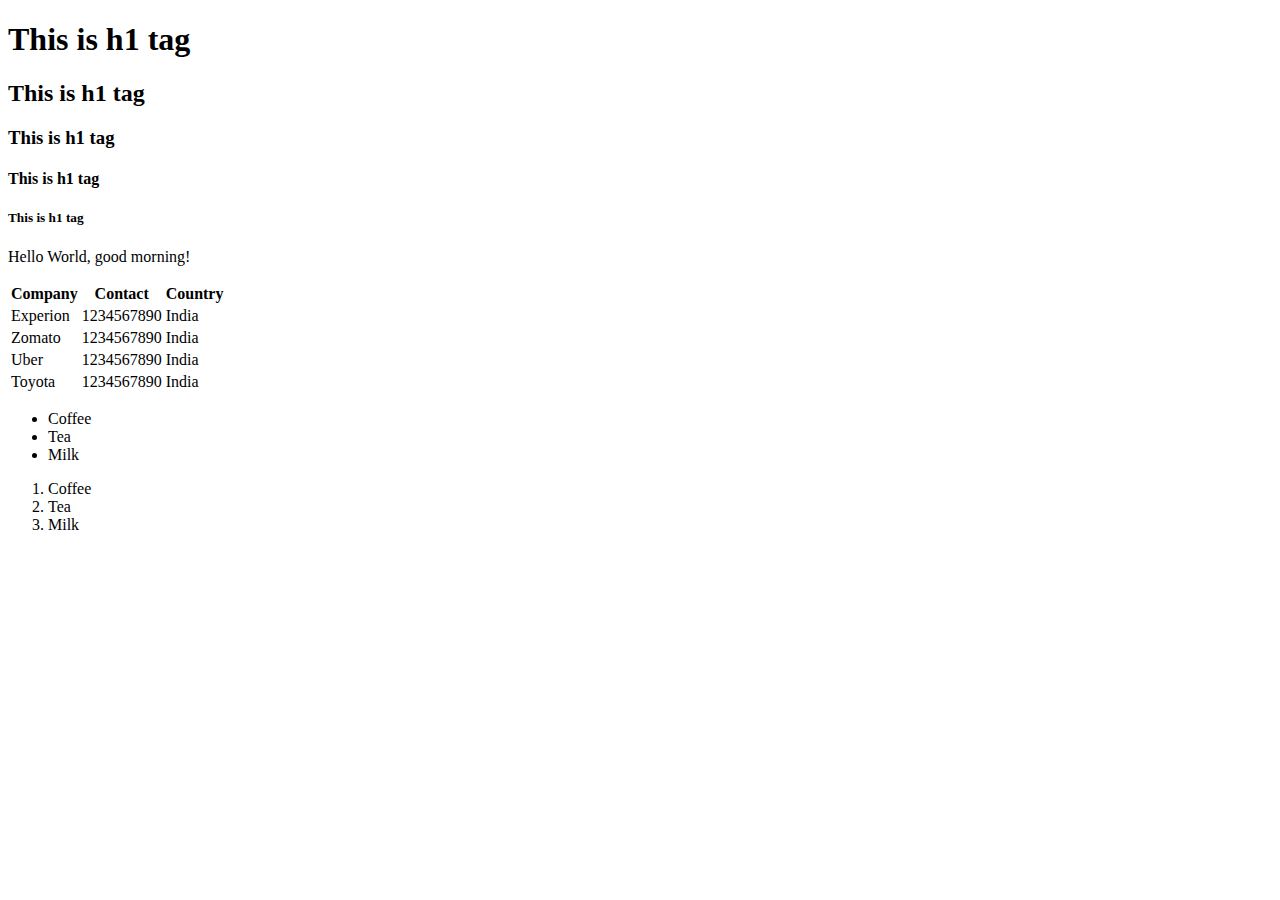
<file: index.html>
<!DOCTYPE html>
<html lang="en">
<head>
    <meta charset="UTF-8">
    <meta name="viewport" content="width=device-width, initial-scale=1.0">
    <title>My First Page</title>
</head>
<body>
    <h1>This is h1 tag</h1>
    <h2>This is h1 tag</h2>
    <h3>This is h1 tag</h3>
    <h4>This is h1 tag</h4>
    <h5>This is h1 tag</h5>
    <p>Hello World, good morning!</p>
    <table>
        <tr>
            <th>Company</th>
            <th>Contact</th>
            <th>Country</th>
        </tr>
        
        <tr>
            <td>Experion</td>
            <td>1234567890</td>
            <td>India</td>
        </tr>
        <tr>
            <td>Zomato</td>
            <td>1234567890</td>
            <td>India</td>
        </tr>
        <tr>
            <td>Uber</td>
            <td>1234567890</td>
            <td>India</td>
        </tr>
        <tr>
            <td>Toyota</td>
            <td>1234567890</td>
            <td>India</td>
        </tr>
    </table>
    <ul>
        <li>Coffee</li>
        <li>Tea</li>
        <li>Milk</li>
    </ul>
    <ol>
        <li>Coffee</li>
        <li>Tea</li>
        <li>Milk</li>
    </ol>
</body>
</html>
</file>
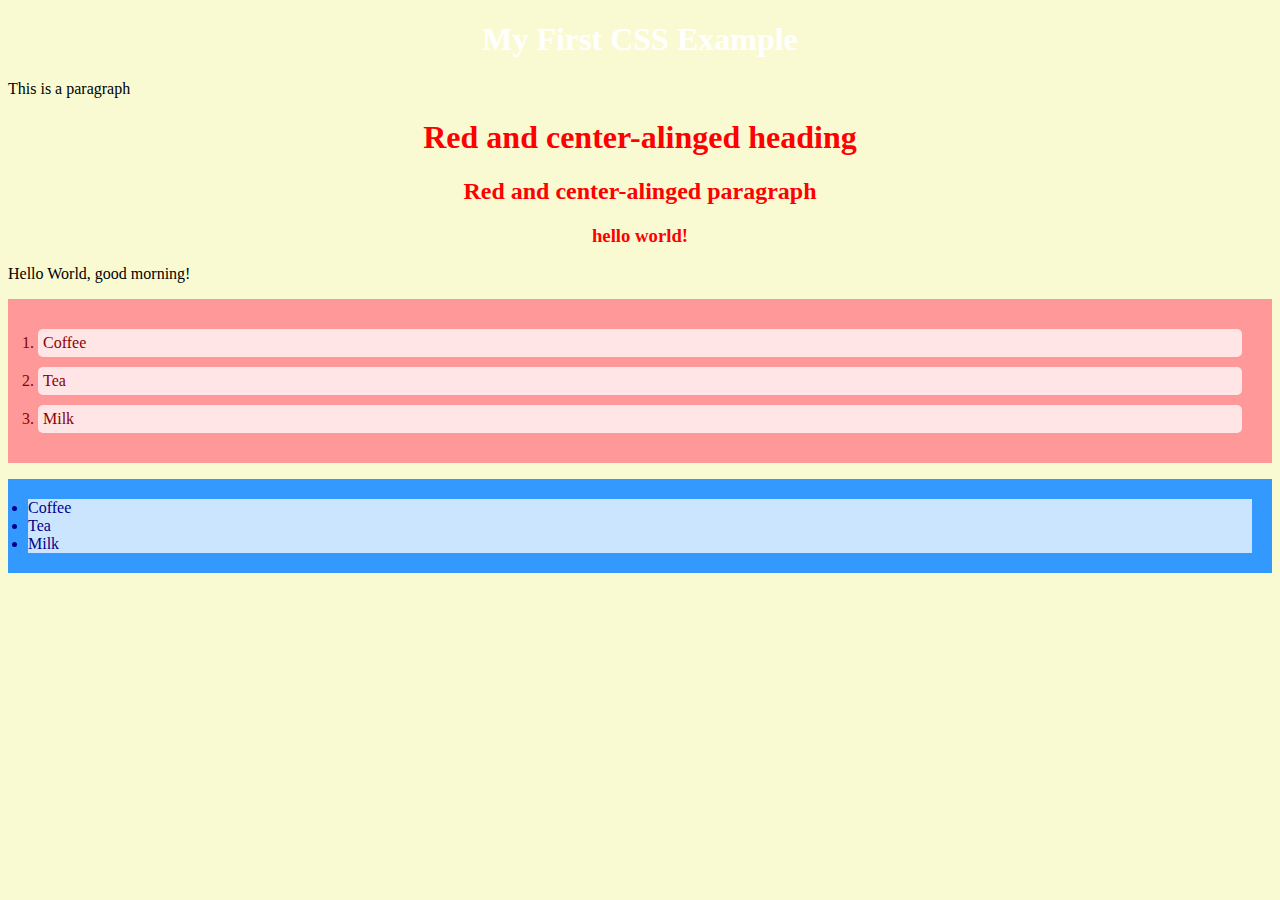
<file: CSS.html>
<!DOCTYPE html>
<html lang="en">
  <head>
    <meta charset="UTF-8" />
    <meta name="viewport" content="width=device-width, initial-scale=1.0" />
    <title>My First Page</title>
    <link rel="stylesheet" href="style.css">
  </head>
  <body>
    <div class="h-container">
      <h1>My First CSS Example</h1>
    </div>
      <p>This is a paragraph</p>
      <div class="start">
      <h1>Red and center-alinged heading </h1>
      <h2>Red and center-alinged paragraph</h2>
      <h3>hello world!</h3>
      </div>

    <div id="ptag">
      <p id="hello">Hello World, good morning!</p>
    </div>
    
    <div>
        <ol>
          <li>Coffee</li>
          <li>Tea</li>
          <li>Milk</li>
        </ol>
      </div>

    <div>
      <ul>
        <div class="unordered">
        <li>Coffee</li>
        <li>Tea</li>
        <li>Milk</li>
        </div>
      </ul>
    </div>
    
  </body>
</html>
</file>
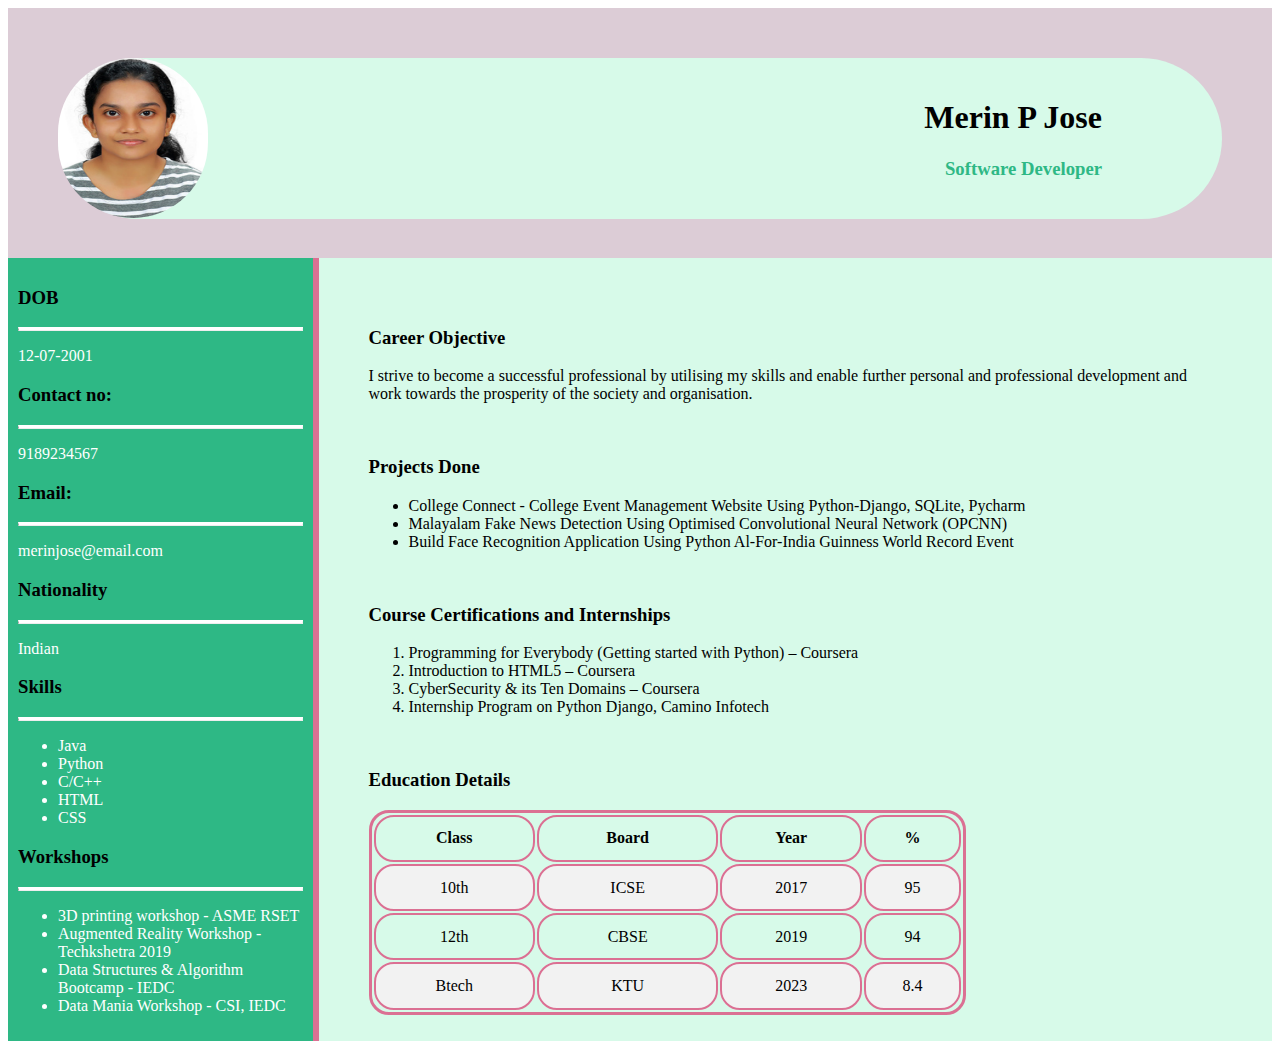
<file: Resume.html>
<!DOCTYPE html>
<html lang="en">
  <head>
    <meta charset="UTF-8" />
    <meta name="viewport" content="width=device-width, initial-scale=1.0" />
    <link rel="stylesheet" href="styling.css" />
    <title>My Resume</title>
  </head>
  <body>
    <div class="start">
        <div class="pic">
            <img src="pic.png" alt="profile picture" width="150px" height="160px" align="left"/>
            </div>
        <div class="text">
            <h1 style="color:black">Merin P Jose</h1>
            <h3>Software Developer</h3>
        </div>
    </div>
    <div class="main">
      <div class="lhs">
        
        <h3>DOB</h3><hr>
        <p>12-07-2001</p>
        <h3>Contact no:</h3><hr>
        <p>9189234567</p>
        <h3>Email:</h3><hr>
        <p>merinjose@email.com</p>
        <h3>Nationality</h3><hr>
        <p>Indian</p>

        <h3>Skills</h3><hr>
        <ul>
          <li>Java</li>
          <li>Python</li>
          <li>C/C++</li>
          <li>HTML</li>
          <li>CSS</li>
        </ul>
        <h3>Workshops</h3><hr>
        <ul>
        <li>3D printing workshop - ASME RSET</li>
        <li>Augmented Reality Workshop - Techkshetra 2019</li>
        <li>Data Structures & Algorithm Bootcamp - IEDC</li>
        <li>Data Mania Workshop - CSI, IEDC</li>
        </ul>
      </div>

      <div class="rhs">
        <h3>Career Objective</h3>
        <p style="color:black">
            I strive to become a successful professional by utilising my skills and
            enable further personal and professional development and
            work towards the prosperity of the society and organisation.
        </p><br>
        <h3>Projects Done</h3>
        <p>
            <ul>
        <li>College Connect - College Event Management Website Using Python-Django, SQLite, Pycharm</li>
        <li>Malayalam Fake News Detection Using Optimised Convolutional Neural Network (OPCNN)</li>
        <li>Build Face Recognition Application Using Python Al-For-India Guinness World Record Event</li>

        </ul><br>
        <h3>Course Certifications and Internships</h3>
        <ol>
        <li>Programming for Everybody (Getting started with Python) – Coursera</li>
        <li>Introduction to HTML5 – Coursera</li>
        <li>CyberSecurity & its Ten Domains – Coursera</li>
        <li>Internship Program on Python Django, Camino Infotech</li>
        </ol><br>


        </p>
        <h3>Education Details</h3>
        <table style="width: 70%; height: 30%">
          <tr>
            <th>Class</th>
            <th>Board</th>
            <th>Year</th>
            <th>%</th>
          </tr>

          <tr>
            <td>10th</td>
            <td>ICSE</td>
            <td>2017</td>
            <td>95</td>
          </tr>
          <tr>
            <td>12th</td>
            <td>CBSE</td>
            <td>2019</td>
            <td>94</td>
          </tr>
          <tr>
            <td>Btech</td>
            <td>KTU</td>
            <td>2023</td>
            <td>8.4</td>
          </tr>
        </table>
      </div>
    </div>
  </body>
</html>
</file>
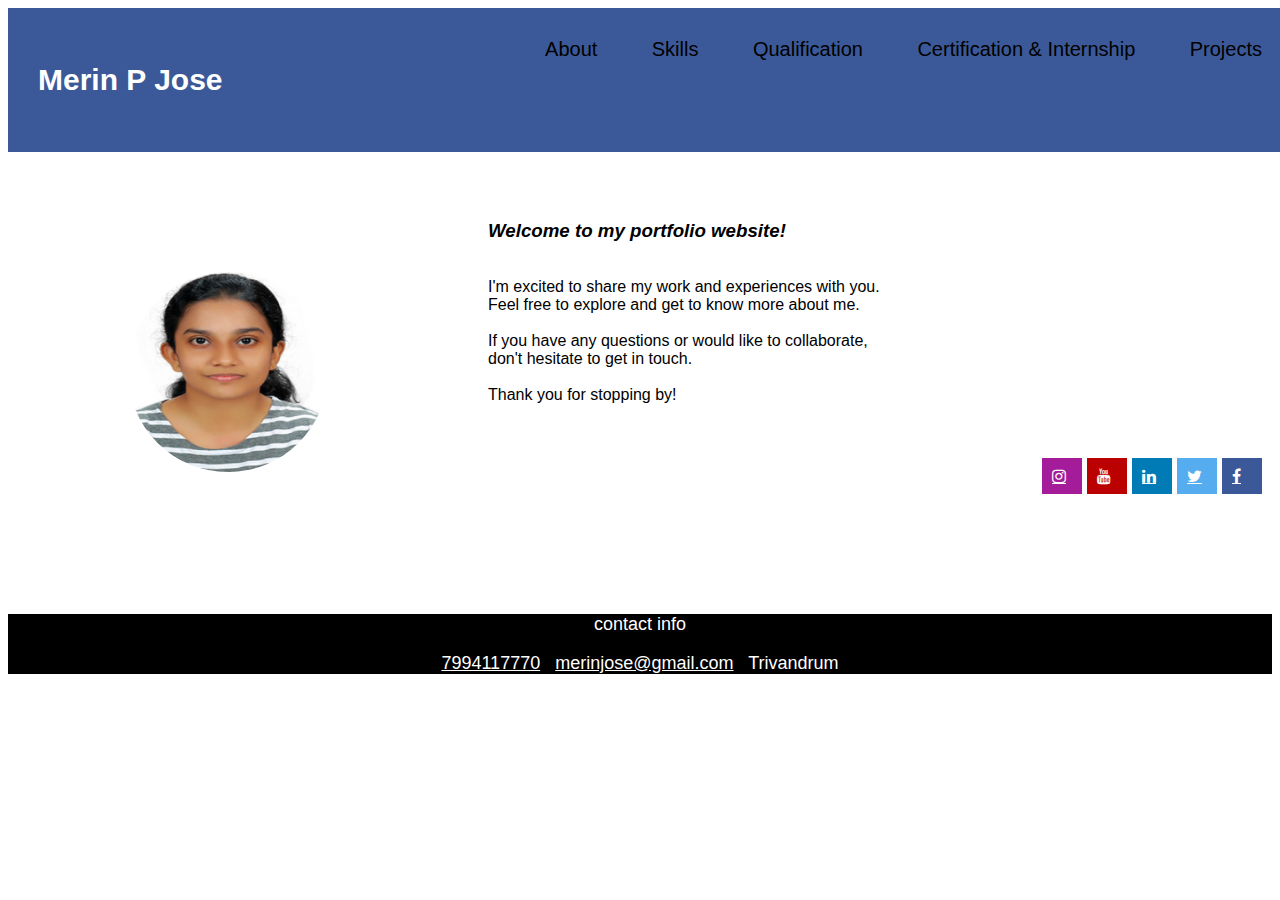
<file: portfolio/main.html>
<!DOCTYPE html>
<html lang="en">
<head>
    <meta charset="UTF-8">
    <meta name="viewport" content="width=device-width, initial-scale=1.0">
    <title>Portfolio Website</title>
    <link rel="stylesheet" href="profile.css">
</head>
<body>
    <header><h2 style="color:white">Merin P Jose</a></h2>
    <nav class="navbar">
    <a href="About.html">About</a>
    <a href="Skills.html">Skills</a>
    <a href="Qualifications.html">Qualification</a>
    <a href="Internships.html">Certification & Internship</a>
    <a href="Projects.html">Projects</a>
    </nav>  
    </header>
    
    <div class="home">
        <div class="home1">
        <img src="pic.png" width="200" height="200"> 
        </section>
        </div>
        <div class="home2">
        <p>
        <br><h3><i>Welcome to my portfolio website!</i></h3><br>
        I'm excited to share my work and experiences with you. <br>
        Feel free to explore and get to know more about me.<br><br>
        If you have any questions or would like to collaborate, <br>don't hesitate to get in touch. <br><br>
        Thank you for stopping by!
        </p><br><br>
            <link rel="stylesheet" href="https://cdnjs.cloudflare.com/ajax/libs/font-awesome/4.7.0/css/font-awesome.min.css">
            <a href="https://www.facebook.com/" class="fa fa-facebook"></a>
            <a href="https://www.twitter.com/" class="fa fa-twitter"></a>
            <a href="https://www.linkedin.com/" class="fa fa-linkedin"></a>
            <a href="https://www.youtube.com/" class="fa fa-youtube"></a>
            <a href="https://www.instagram.com/" class="fa fa-instagram"></a>
        </div>
    </div></body>
    <footer>
        <p>contact info</p>
        <div class="f">
        <a href="7994117770">7994117770</a>&nbsp;&nbsp;
        <a href="merinjose@gmail.com">merinjose@gmail.com</a>&nbsp;&nbsp;
        <a>Trivandrum</a></div>  
    <footer>
    
</html>
</file>
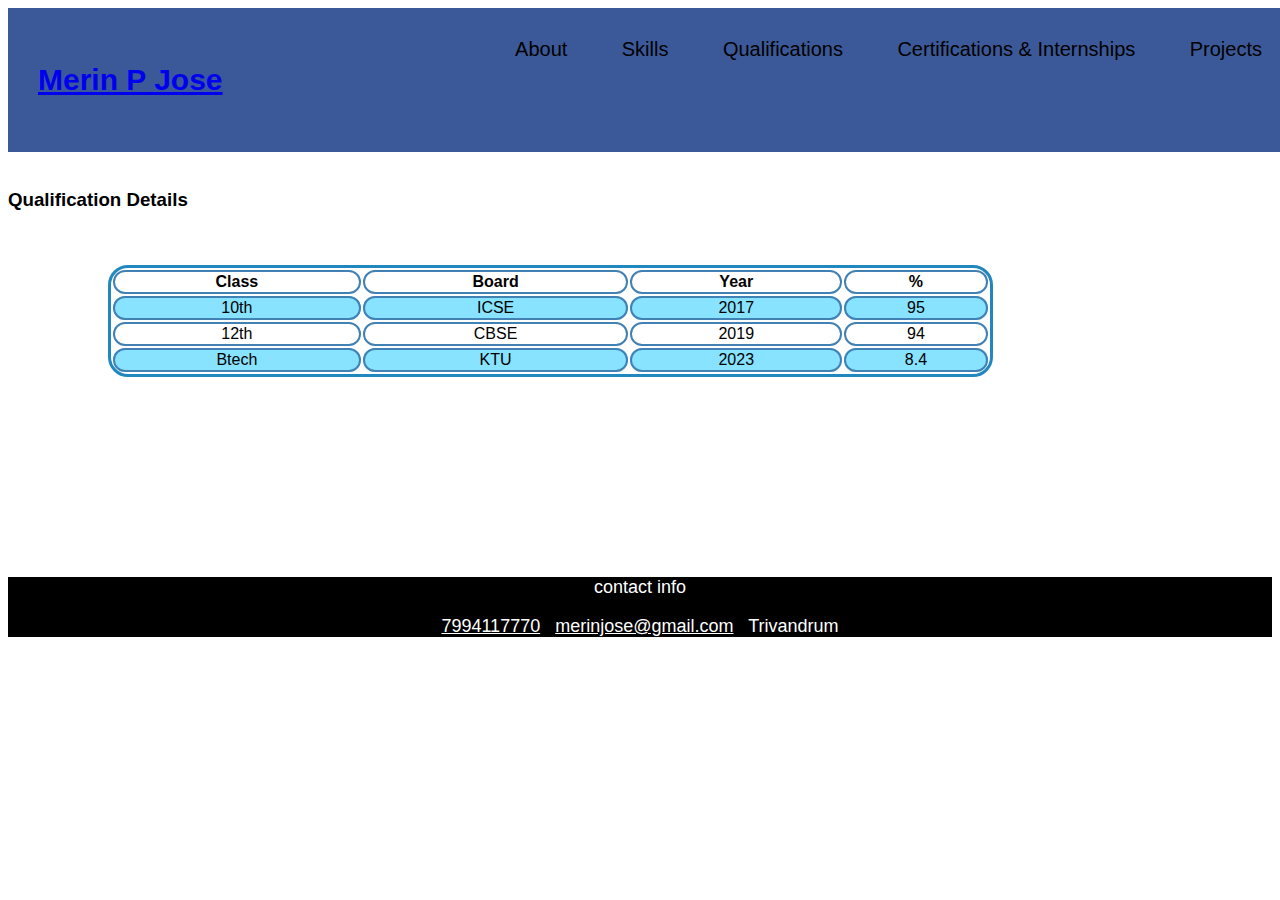
<file: portfolio/Qualifications.html>
<!DOCTYPE html>
<html lang="en">
<head>
    <meta charset="UTF-8">
    <meta name="viewport" content="width=device-width, initial-scale=1.0">
    <link rel="stylesheet" href="profile.css">
    <title>Qualifications</title>
</head>
<header><h2><a href="main.html">Merin P Jose</a></h2>
  <nav class="navbar">
  <a href="About.html">About</a>
  <a href="Skills.html">Skills</a>
  <a href="Qualifications.html">Qualifications</a>
  <a href="Internships.html">Certifications & Internships</a>
  <a href="Projects.html">Projects</a>
  </nav>
  </header>
<body class="edu">
 
<br><h3>Qualification  Details</h3><br>
<br>
        <table style="width: 70%; height: 30%; margin-left:100px;">
          <tbody><tr>
            <th>Class</th>
            <th>Board</th>
            <th>Year</th>
            <th>%</th>
          </tr>

          <tr>
            <td>10th</td>
            <td>ICSE</td>
            <td>2017</td>
            <td>95</td>
          </tr>
          <tr>
            <td>12th</td>
            <td>CBSE</td>
            <td>2019</td>
            <td>94</td>
          </tr>
          <tr>
            <td>Btech</td>
            <td>KTU</td>
            <td>2023</td>
            <td>8.4</td>
          </tr>
        </tbody></table>
      </div>
    </div></body>
    <footer>
      <p>contact info</p>
      <a href="7994117770">7994117770</a>&nbsp;&nbsp;
      <a href="merinjose@gmail.com">merinjose@gmail.com</a>&nbsp;&nbsp;
      <a>Trivandrum</a>
  <footer>   
</html>
</file>
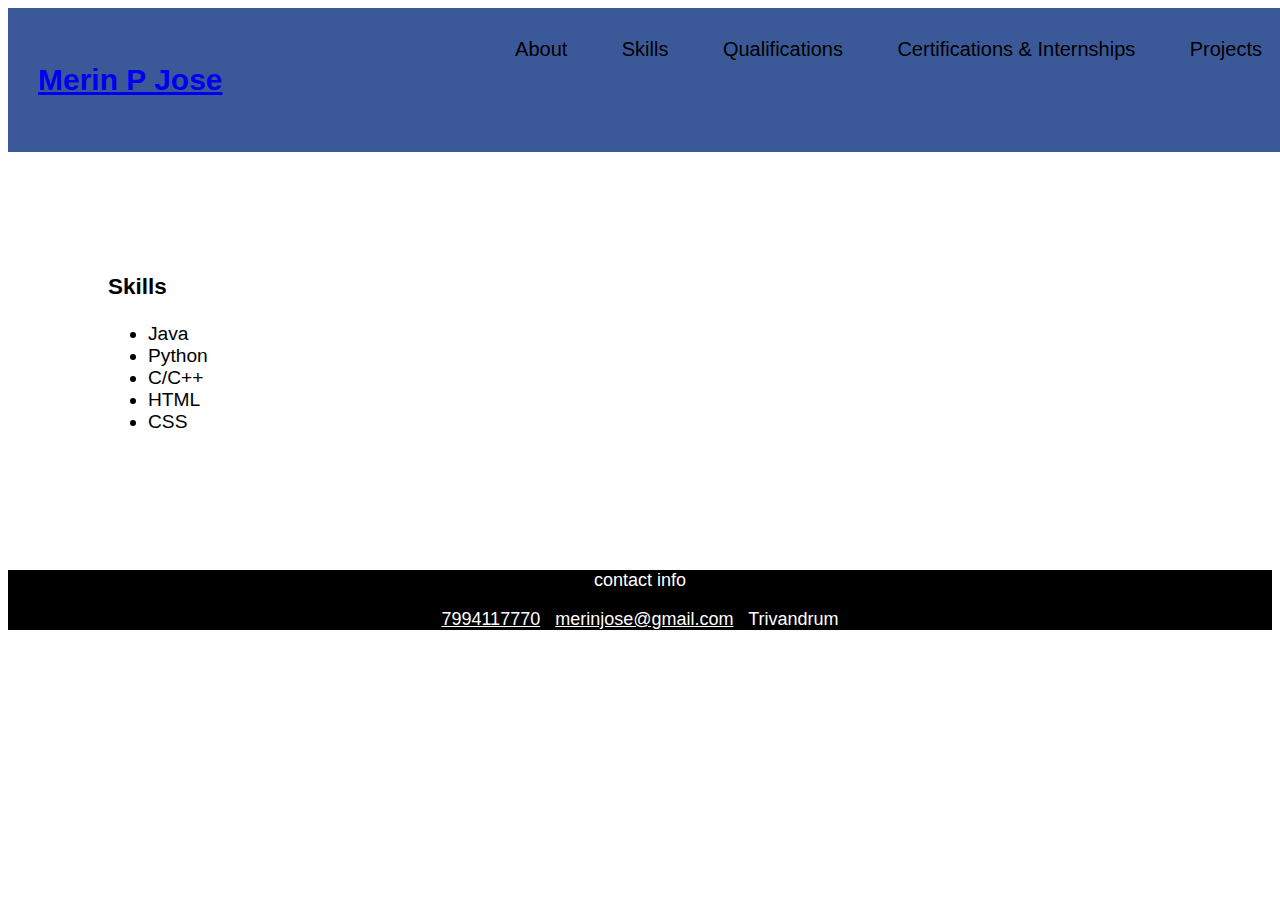
<file: portfolio/Skills.html>
<!DOCTYPE html>
<html lang="en">
<head>
    <meta charset="UTF-8">
    <meta name="viewport" content="width=device-width, initial-scale=1.0">
    <link rel="stylesheet" href="profile.css">
    <title>Skills</title>
</head>
<header><h2><a href="main.html">Merin P Jose</a></h2>
    <nav class="navbar">
    <a href="About.html">About</a>
    <a href="Skills.html">Skills</a>
    <a href="Qualifications.html">Qualifications</a>
    <a href="Internships.html">Certifications & Internships</a>
    <a href="Projects.html">Projects</a>
    </nav>
    </header>
<body>
    
<div class="skill">
<h3>Skills</h3>
        <ul>
          <li>Java</li>
          <li>Python</li>
          <li>C/C++</li>
          <li>HTML</li>
          <li>CSS</li>
        </ul>
</div>  </body>
<footer>
    <p>contact info</p>
    <a href="7994117770">7994117770</a>&nbsp;&nbsp;
    <a href="merinjose@gmail.com">merinjose@gmail.com</a>&nbsp;&nbsp;
    <a>Trivandrum</a>
<footer>
  
    </html>
</file>
<file: style.css>
.start {
    color: red;
    text-align: center;
  }
  body {
    background-color: lightgoldenrodyellow;
  }
  .h-container {
    color:white;
    text-align: center;
  }
 
  ol {
    background: #ff9999;
    padding: 20px;
  }
  
  ul {
    background: #3399ff;
    padding: 20px;
  }
  
  ol li {
    background: #ffe5e5;
    color: darkred;
    padding: 5px;
    margin:10px;
    border-radius: 5px;
  }
  
  ul li {
    background: #cce5ff;
    color: darkblue;
    
  }
  unordered{
    border-radius: 5px; 
  }
</file>
<file: styling.css>
.main{
    display:flex;
    font-family:Cambria, Cochin, Georgia, Times, 'Times New Roman', serif;
}
.lhs{
    background-color:rgb(46, 184, 133);
    flex:1; 
    padding: 10px;
    
    
}
.rhs{
    background-color:rgb(215, 250, 233);
    flex:3;
    padding: 50px;
    border-left: 6px solid palevioletred;
    
}

table,th,td{
    border:2px solid palevioletred;
    align-items: center;
    border-radius: 20px;
}
table{
    text-align: center;
    border:3px solid palevioletred;
}
p{
    color: white;
}
.start{
    background-color: rgb(220, 204, 214);
    height:150px;
    padding:50px;
}
tr:nth-child(even) {
    background-color: #f2f2f2;
    border-radius: 20px;
  }

.text{
    text-align: right;
    color:rgb(46, 184, 133);
    padding:20px;
    background-color: rgb(215, 250, 233);
    border-radius:90px;
}
.text h1,h3{
    margin-right: 100px;
}
img{
   border-radius:100px;
}
.lhs ul li{
    color: white;
}
hr {
    border-top: 3px solid white ;
  }
</file>
<file: portfolio/profile.css>
header{
    position: relative;
    padding: 30px;
    background-color:#3B5998;
    display: flex;
    width:100%;
    flex:1;
    justify-content: space-between;
}
.inner li{
    font-size: larger;
}
header .navbar a{
    color:black;
    padding:10px;
    text-align:right;
    font-size: 20px;
    cursor:pointer;
    margin-right:30px;
    text-decoration: none;
}
header .navbar a:hover, a.active{
    color:white;
}


*{
    font-family: Verdana, Geneva, Tahoma, sans-serif;
}
.home img{
    border-radius:50%;
}
.home p{
    font-style: italic;
    color:black ;
    text-shadow: 2px 2px 5px white;
}
.home{
    display:flex;
}
.home img{
    padding:120px;
}
.home1{
    flex:1;
    padding-right: 10px;
    background-image:url('https://media.istockphoto.com/id/1442984386/photo/blue-check-mark-logos-on-a-heap-on-a-table-copy-space-verification-concept.jpg?s=612x612&w=0&k=20&c=ulV1dM-0JSpSksupeNRrKBz6Yy2Al5R7TSogD16O-nU=');
    background-size: 100% 50%;
    background-repeat: no-repeat;
}
.home2{
    flex:2;
    padding: 10px;
    margin-left:20px;
}
header h2{
    color: black;
    font-size: 30px;
}
.home2 p{
    font-size:18px;
    text-align: center;
}
footer{
    width: 100%;
    bottom: 0;
    text-align: center;
    background-color: black;
    color: black;
    font-size: 18px;
}

footer p{
    color:white;
}  
footer a{
    color:white;
} 
footer a:hover{
    color:blue;
}  
.fa {
  padding: 10px;
  font-size: 20px;
  width: 20px;
  float: right;
  margin-left: 5px;
}

.fa:hover {
    opacity: 0.7;
}

.fa-facebook {
  background: #3B5998;
  color: white;
}

.fa-twitter {
  background: #55ACEE;
  color: white;
}

.fa-linkedin {
  background: #007bb5;
  color: white;
}

.fa-youtube {
  background: #bb0000;
  color: white;
}

.fa-instagram {
  background: #a41c99;
  color: white;
}
.skill{
    background-image: url('https://media.istockphoto.com/id/1393379238/photo/work-performance-is-influenced-by-skills-abilities-and-competence-the-concept-of-the.jpg?s=612x612&w=0&k=20&c=JmF3ow_Nn1jLVsjVWSmrCgBpJhJ3FnxX2rVIxWlO68Q=');
    background-repeat: no-repeat;
    background-position: right;
    background-size: 250px 250px;
    margin-right:80px;
    padding:100px;
    font-size: larger;

}
.pro{
    display:flex;
}
.pro .inner{
    flex:1;
    font-size: 15px;
    text-align: left;
}
.pro .imgpro{
    flex:1;
    float:end;
}
.ut{
    display:flex;
}
.ab{
    flex:1;
    font-size: 20px;
    text-align: left;
    text-decoration: solid;
}
/*#s{
    margin-bottom:200px;
}*/
.ab img{
    flex:2;
    float:right;
}
table,th,td{
    border:2px solid rgb(66, 129, 180);
    align-items: center;
    border-radius: 20px;
}
table{
    text-align: center;
    border:3px solid rgb(33, 136, 191);
    margin-bottom:200px;
}
tr:nth-child(even) {
    background-color: #87e3ff;
    border-radius: 20px;
  }


  .cards{
    display:flex;
    padding:50px;
  }
  .flip-card {
    background-color: transparent;
    width: 300px;
    height: 300px;
    perspective: 1000px;
    margin:50px;
  }
  
  .flip-card-inner {
    position: relative;
    width: 100%;
    height: 100%;
    text-align: center;
    transition: transform 0.6s;
    transform-style: preserve-3d;
    box-shadow: 0 4px 8px 0 rgba(0,0,0,0.2);
    margin:50px;
  }
  
  .flip-card:hover .flip-card-inner {
    transform: rotateY(180deg);
  }
  
  .flip-card-front, .flip-card-back {
    position: absolute;
    width: 100%;
    height: 100%;
    -webkit-backface-visibility: hidden;
    backface-visibility: hidden;
  }
  
  .flip-card-front {
    background-color: #bbb;
    color: black;
  }
  
  .flip-card-back {
    background-color: #2980b9;
    color: white;
    transform: rotateY(180deg);
  }
</file>
